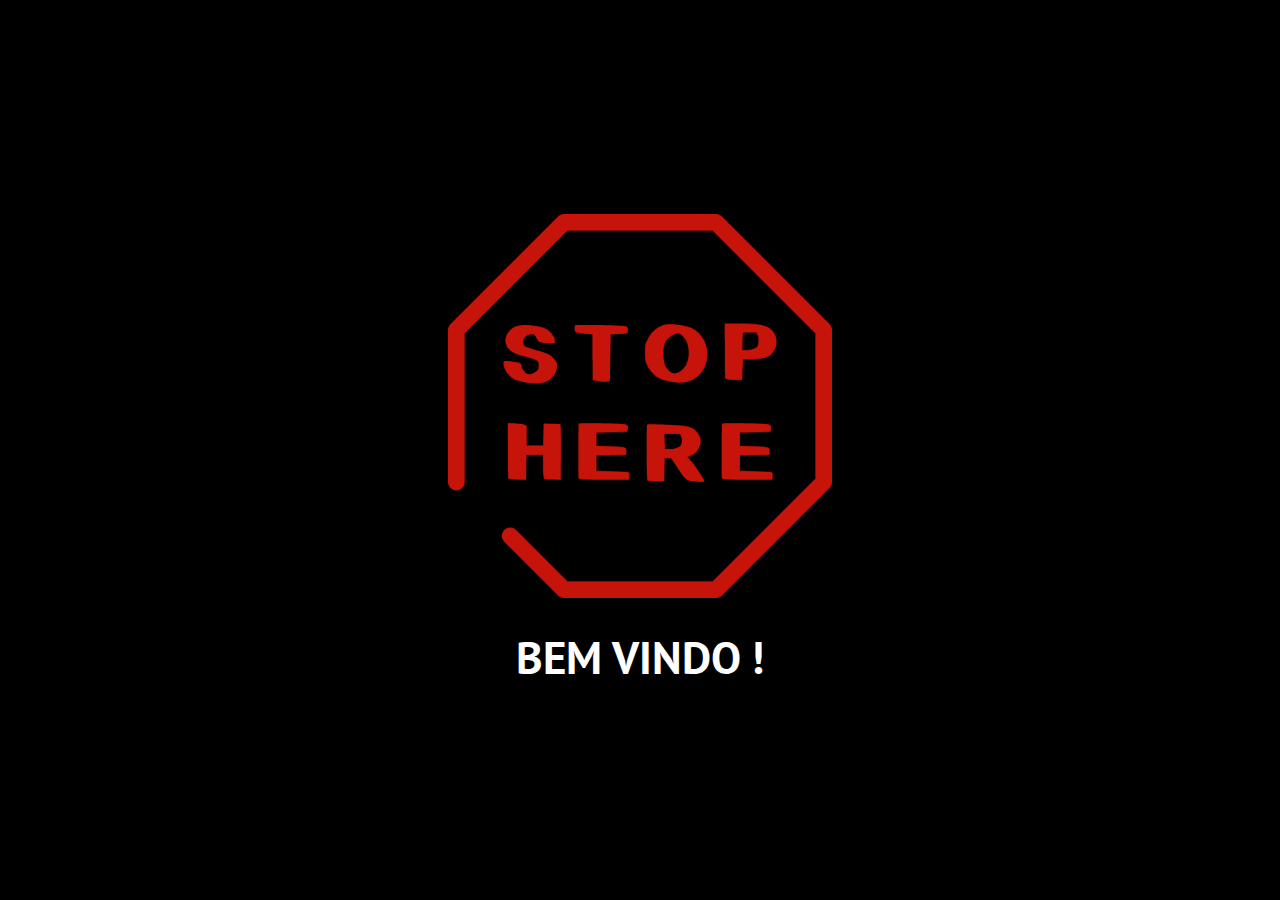
<file: index.html>
<!DOCTYPE html>
<html lang="en">
<head>
    <meta charset="UTF-8">
    <meta name="viewport" content="width=device-width, initial-scale=1.0">
    <title>STOP HERE - BEM VINDO</title>
    <link rel="stylesheet" href="style.css">
    <link rel="shortcut icon" href="favIcon.png" type="image/x-icon">
    
    <script>
        var loadVar;
        
        function loadFunc() {
            loadVar = setTimeout(showPage, 1800); // tempo de loading
        }
        
        function showPage() {
        document.getElementById("loader").style.display = "none";
        document.getElementById("homeDiv").style.display = "block";
        }

        function valida_form (){
            if(document.getElementById("placa").value == ""){
                alert('Por favor, informe sua placa!');
                document.getElementById("placa").focus();
                return false
            }
            else if (document.getElementById("modelo").value == ""){
                alert('Por favor, informe o modelo!');
                document.getElementById("modelo").focus();
                return false
            }
            else if (termos.checked == false ){
                alert('Para continuar é preciso aceitar os Termos de compromisso');
                return false
            }
            else window.location.href = "find.html"
        }

    </script>

</head>
<body onload="loadFunc()">
    <div class="container" id="loader">
        <div class="box">
            <img class="logoInic" src="logo/logoInic.png" alt="Logo inicial">
            <p class="title">BEM VINDO !</p>
        </div>
    </div>

    <div style="display:none;" id="homeDiv">
        <header class="menu">
            <a href="index.html"><img src="logo/logoMenu.png" alt="Logo"></a>
        </header>
        <hr>
        <section>
            <div class="box">
                <p class="infor">Informações sobre seu veículo:</p>
                <label>Placa: </label>
                <input type="text" class="placa" id="placa" name="placa"/>
                <label>Modelo: </label>
                <input type="text" class="placa" id="modelo" name="placa"/>
                <div class="termos" >
                    <input type="checkbox" id="termos" name="termos"/>
                    Aceitar os <a href="termos.html">Termos de compromisso</a>
                </div>
                <button class="bntEntrar" onclick="valida_form ()"><b>BUSCAR</b></button>
            </div>
        </section>
    </div>

</html>
</file>
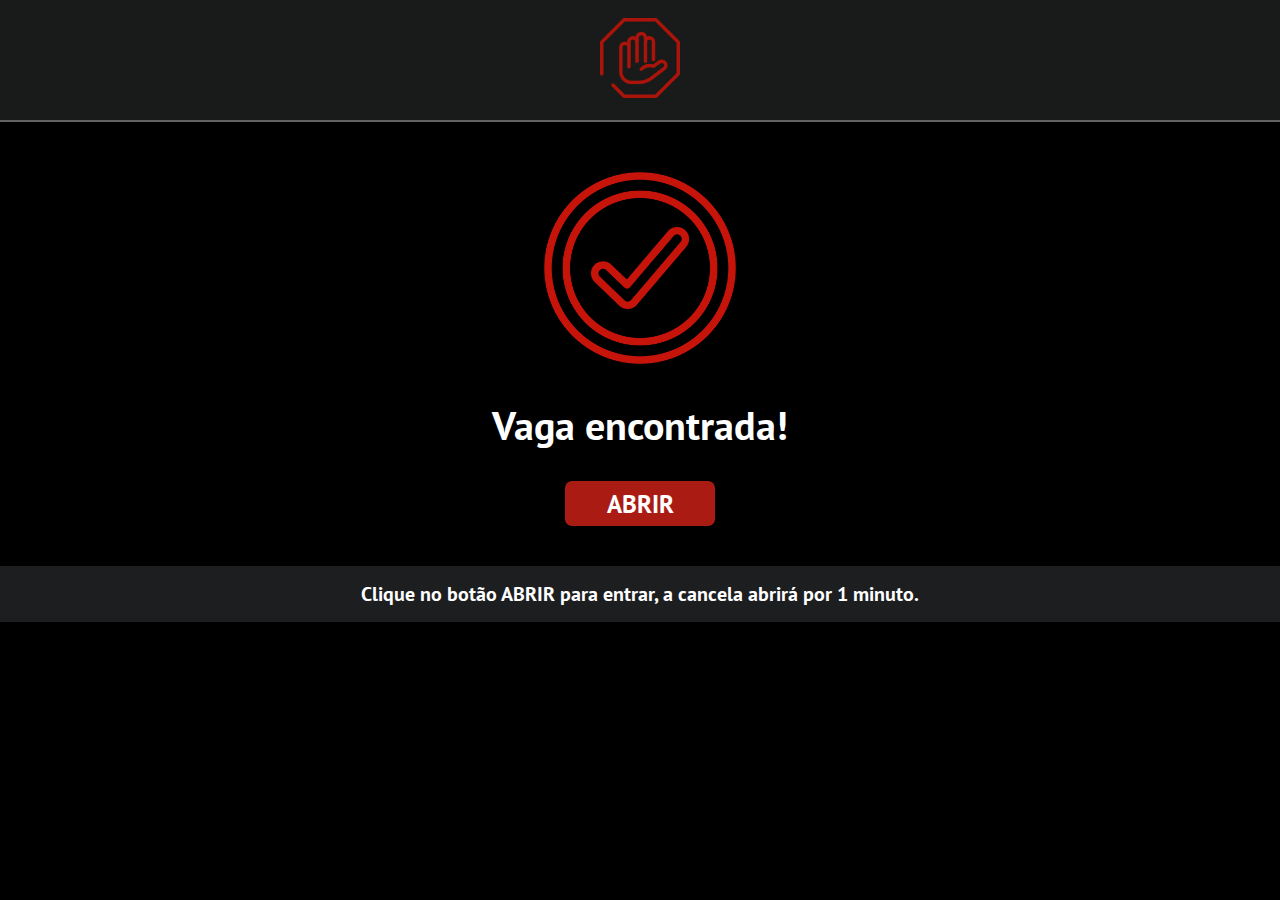
<file: find.html>
<!DOCTYPE html>
<html>
<head>
    <meta charset="UTF-8">
    <meta name="viewport" content="width=device-width, initial-scale=1.0">
    <meta http-equiv="X-UA-Compatible" content="ie=edge">
    <link rel="stylesheet" href="style.css">
    <link rel="shortcut icon" href="favIcon.png" type="image/x-icon">
    
    <title>STOP HERE</title>

    <script>
        function proxPag(){
            window.location.href = "resume.html"
        }
    </script>
</head>

<body>
    <header class="menu">
        <a href=index.html><img src="logo/logoMenu.png" alt="Logo"></a>

    </header>
    <hr>
    <section>
        
        <div class="box">
            <img src="logo/found.png" class="alert">
            <p class="tAlert"><b>Vaga encontrada!</p>
            <button class="bntEntrar mb40" onclick="proxPag()"><b>ABRIR</button>
        </div>
        
        <!--
        <div class="box">
            <img src="logo/alert.png" class="alert">
            <p class="tAlert"><b>
                Desculpe!
                <br>
                Estamos sem vagas no momento!
            </p>
        </div>
        -->
        
    </section>
    <div class="rodp">
        <p>Clique no botão ABRIR para entrar, a cancela abrirá por 1 minuto.</b></p>
    </div>
</body>

</html>
</file>
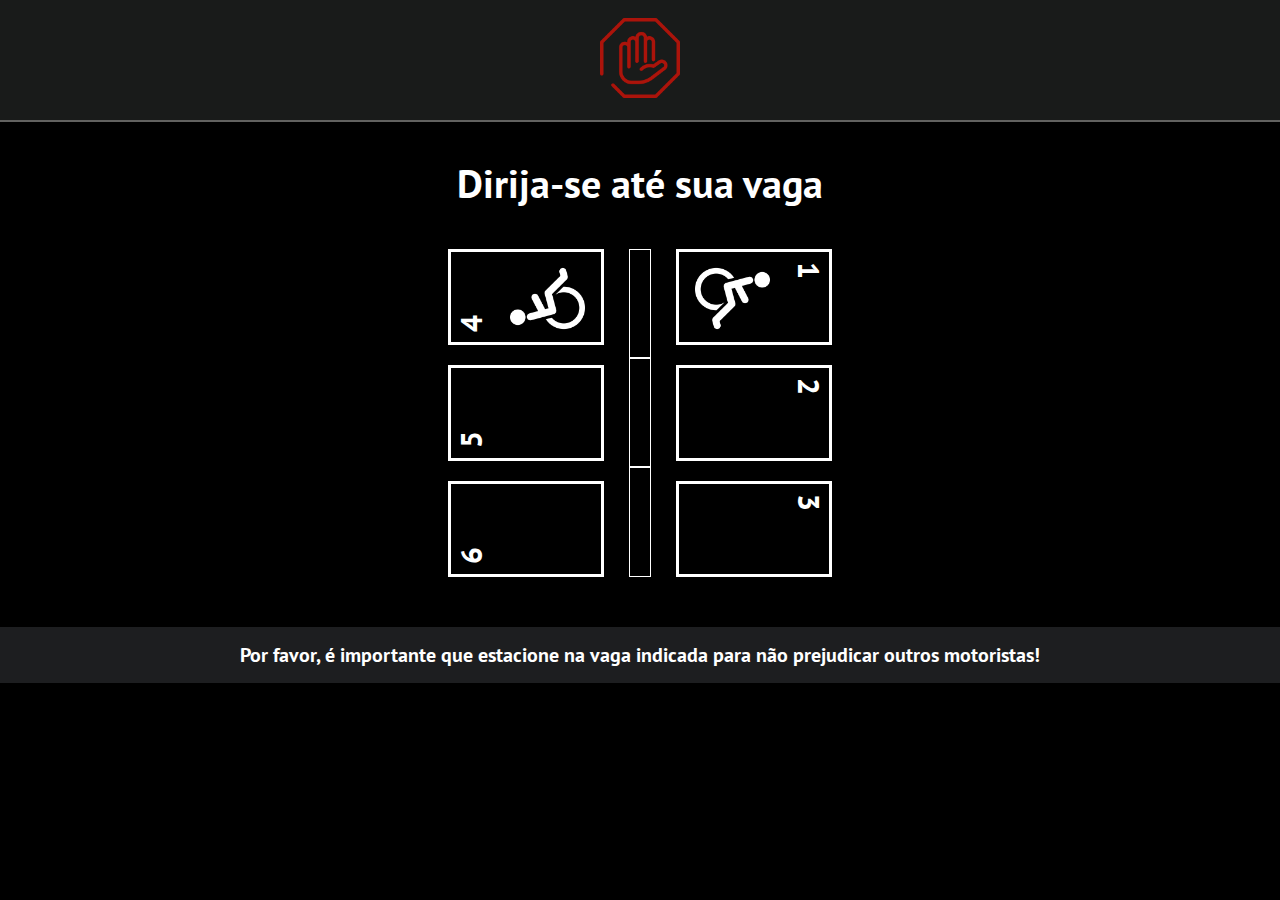
<file: resume.html>
<!DOCTYPE html>
<html>
<head>
    <meta charset="UTF-8">
    <meta name="viewport" content="width=device-width, initial-scale=1.0">
    <meta http-equiv="X-UA-Compatible" content="ie=edge">
    <link rel="stylesheet" href="style.css">
    <link rel="shortcut icon" href="favIcon.png" type="image/x-icon">
    
    <title>STOP HERE - TICKET VIRTUAL</title>

    <script>
            var loadVar;
            
            function loadFunc() {
                loadVar = setTimeout(showPage, 3500); // tempo de loading
            }
            
            function showPage() {
            document.getElementById("indic").style.display = "none";
            document.getElementById("ticket").style.display = "block";
            }

    </script>
    
</head>

<body onload="loadFunc()">
    <header class="menu">
        <a href=index.html><img src="logo/logoMenu.png" alt="Logo"></a>
    </header>
    <hr>

    <div id="indic">
        <section>
            <div class="box">
                <p class="tAlert"><b>Dirija-se até sua vaga</p>
                
                <div class="map">
                    <div class="esq">
                        <div class="unit">
                            <div class="rot">
                                4
                            </div>
                            <img src="logo/PcD.png" alt="PcD">
                        </div>
                        <div class="unit">
                            <div class="rot">
                                5
                            </div>
                        </div>
                        <div class="unit">
                            <div class="rot">
                                6
                            </div>
                        </div>
                    </div>
    
                    <div class="meio">
                        <div class="flex">
                            <div class="setor">
                                <div class="unitMeio"></div>
                                <div class="unitMeio"></div>
                                <div class="unitMeio "></div>
                            </div>
                        </div>
                    </div>
    
                    <div class="dir">
                        <div class="unitDir">
                            <div>
                                1
                            </div>
                            <img src="logo/PcD.png" alt="PcD">
                        </div>
                        <div class="unitDir">
                            <div>
                                2
                            </div>
                        </div>
                        <div class="unitDir">
                            <div>
                                3
                            </div>
                        </div>
                    </div>
                </div>
            </div> 
        </section>
        <div class="rodp mt30">
            <p>Por favor, é importante que estacione na 
            vaga indicada para não prejudicar outros 
            motoristas!</p>
        </div>
    </div> 

    <div style="display:none;" id="ticket"> 
        <section>
            <div class="box">
                <p>TICKET VIRTUAL</p>
                <div class="spaceTick">
                    <p>Sua vaga:</p>
                    <div class="spanDiv"><span style="vertical-align: sub">2</span></div>
                </div>
                <div class="spaceTick">
                    <p>Placa:</p>
                    <div class="spanDiv"><span style="vertical-align: sub">XXX-123</span></div>
                </div>
                <div class="spaceTick">
                    <p>Modelo:</p>
                    <div class="spanDiv"><span style="vertical-align: sub">XXXXX</span></div>
                </div>
                <div class="spaceTick">
                    <p>Tempo:</p>
                    <div class="spanDiv"><spanstyle="vertical-align: sub">00:00:00</span></div>
                </div>
                <div class="spaceTick">
                    <p>Valor:</p>
                    <div class="spanDiv"><span style="vertical-align: sub">R$ 00,00</span></div>
                </div>
                <button class="bntEntrar mb40"><b>ENCERRAR</button>
            </div>
                
        </section>
        <div class="rodp">
            <p>Funcionamento - 8:00 ás 22:00 <br/> <b>Ao clicar em encerrar,  a cancela abrirá por 1 minuto.</b></p>
        </div>
    </div>

</body>

</html>
</file>
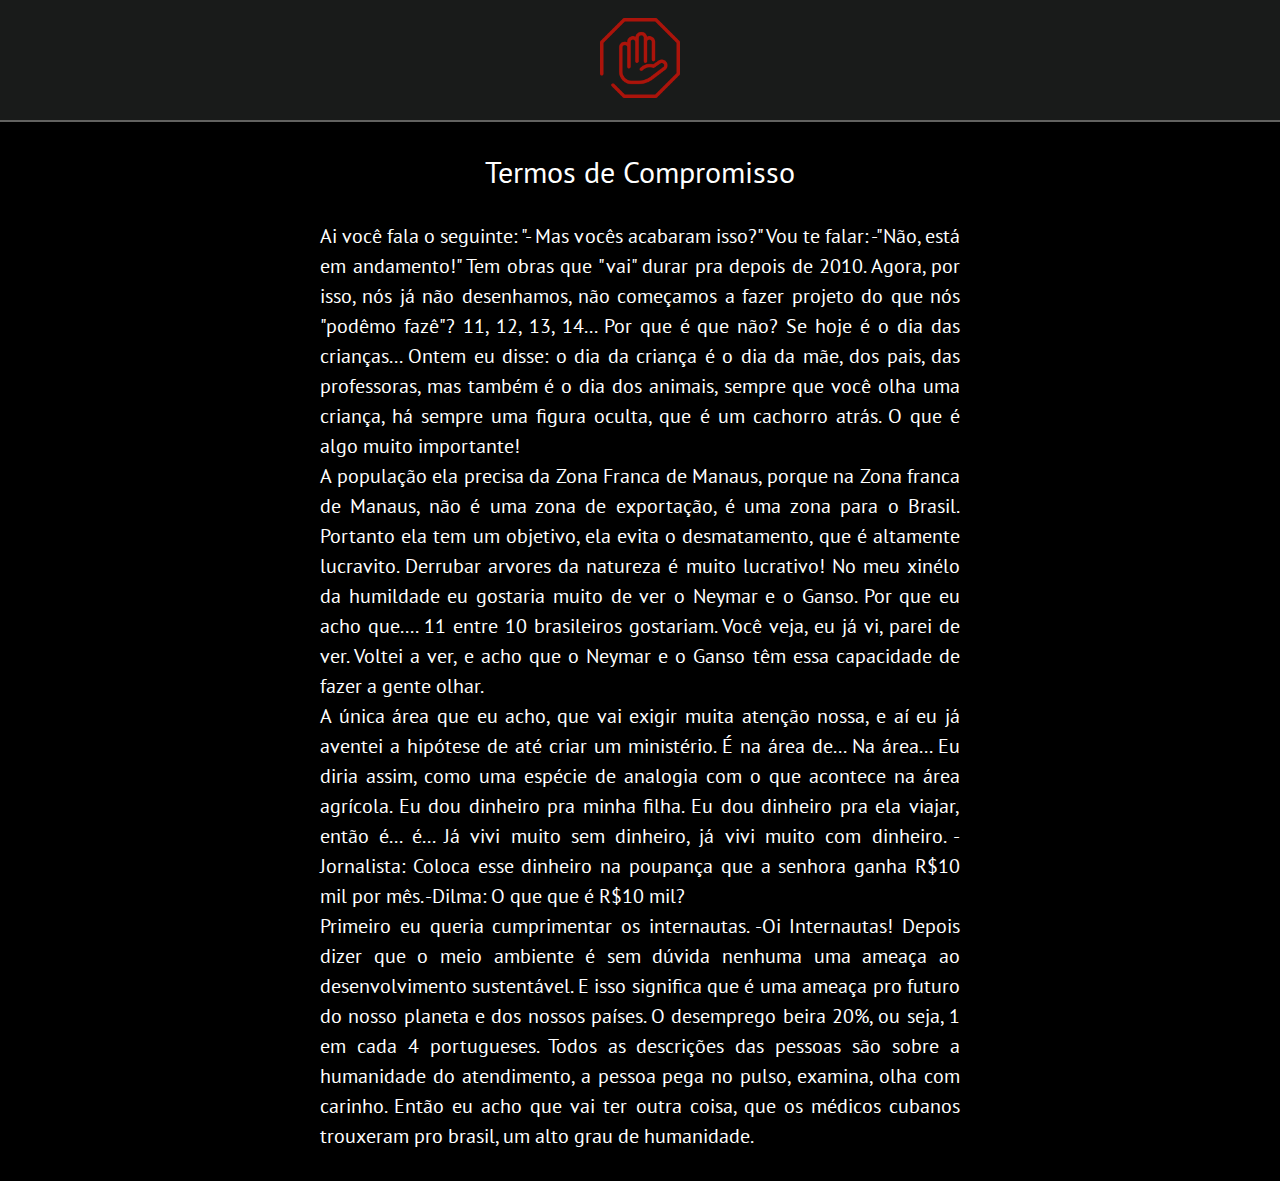
<file: termos.html>
<!DOCTYPE html>
<html lang="en">
<head>
    <meta charset="UTF-8">
    <meta name="viewport" content="width=device-width, initial-scale=1.0">
    <title>TERMOS DE COMPROMISSO - STOP HERE</title>
    <link rel="stylesheet" href="style.css">
    <link rel="shortcut icon" href="favIcon.png" type="image/x-icon">
</head>
<body>
    <header class="menu">
        <a href=index.html><img src="logo/logoMenu.png" alt="Logo"></a>
    </header>
    <hr>

    <section>
        <div class="box">
            <p>
                Termos de Compromisso
            </p>
            <p class="parag" style="word-wrap: break-word">
                Ai você fala o seguinte: "- Mas vocês acabaram isso?" Vou te falar: -"Não, está em andamento!" Tem obras que "vai" durar pra depois de 2010. Agora, por isso, nós já não desenhamos, não começamos a fazer projeto do que nós "podêmo fazê"? 11, 12, 13, 14... Por que é que não?
                Se hoje é o dia das crianças... Ontem eu disse: o dia da criança é o dia da mãe, dos pais, das professoras, mas também é o dia dos animais, sempre que você olha uma criança, há sempre uma figura oculta, que é um cachorro atrás. O que é algo muito importante!
                <br>
                A população ela precisa da Zona Franca de Manaus, porque na Zona franca de Manaus, não é uma zona de exportação, é uma zona para o Brasil. Portanto ela tem um objetivo, ela evita o desmatamento, que é altamente lucravito. Derrubar arvores da natureza é muito lucrativo!
                No meu xinélo da humildade eu gostaria muito de ver o Neymar e o Ganso. Por que eu acho que.... 11 entre 10 brasileiros gostariam. Você veja, eu já vi, parei de ver. Voltei a ver, e acho que o Neymar e o Ganso têm essa capacidade de fazer a gente olhar.
                <br>
                A única área que eu acho, que vai exigir muita atenção nossa, e aí eu já aventei a hipótese de até criar um ministério. É na área de... Na área... Eu diria assim, como uma espécie de analogia com o que acontece na área agrícola.
                Eu dou dinheiro pra minha filha. Eu dou dinheiro pra ela viajar, então é... é... Já vivi muito sem dinheiro, já vivi muito com dinheiro. -Jornalista: Coloca esse dinheiro na poupança que a senhora ganha R$10 mil por mês. -Dilma: O que que é R$10 mil?
                <br>
                Primeiro eu queria cumprimentar os internautas. -Oi Internautas! Depois dizer que o meio ambiente é sem dúvida nenhuma uma ameaça ao desenvolvimento sustentável. E isso significa que é uma ameaça pro futuro do nosso planeta e dos nossos países. O desemprego beira 20%, ou seja, 1 em cada 4 portugueses.
                Todos as descrições das pessoas são sobre a humanidade do atendimento, a pessoa pega no pulso, examina, olha com carinho. Então eu acho que vai ter outra coisa, que os médicos cubanos trouxeram pro brasil, um alto grau de humanidade.
                <br>
                <br>
            </p>
</body>
</html>
</file>
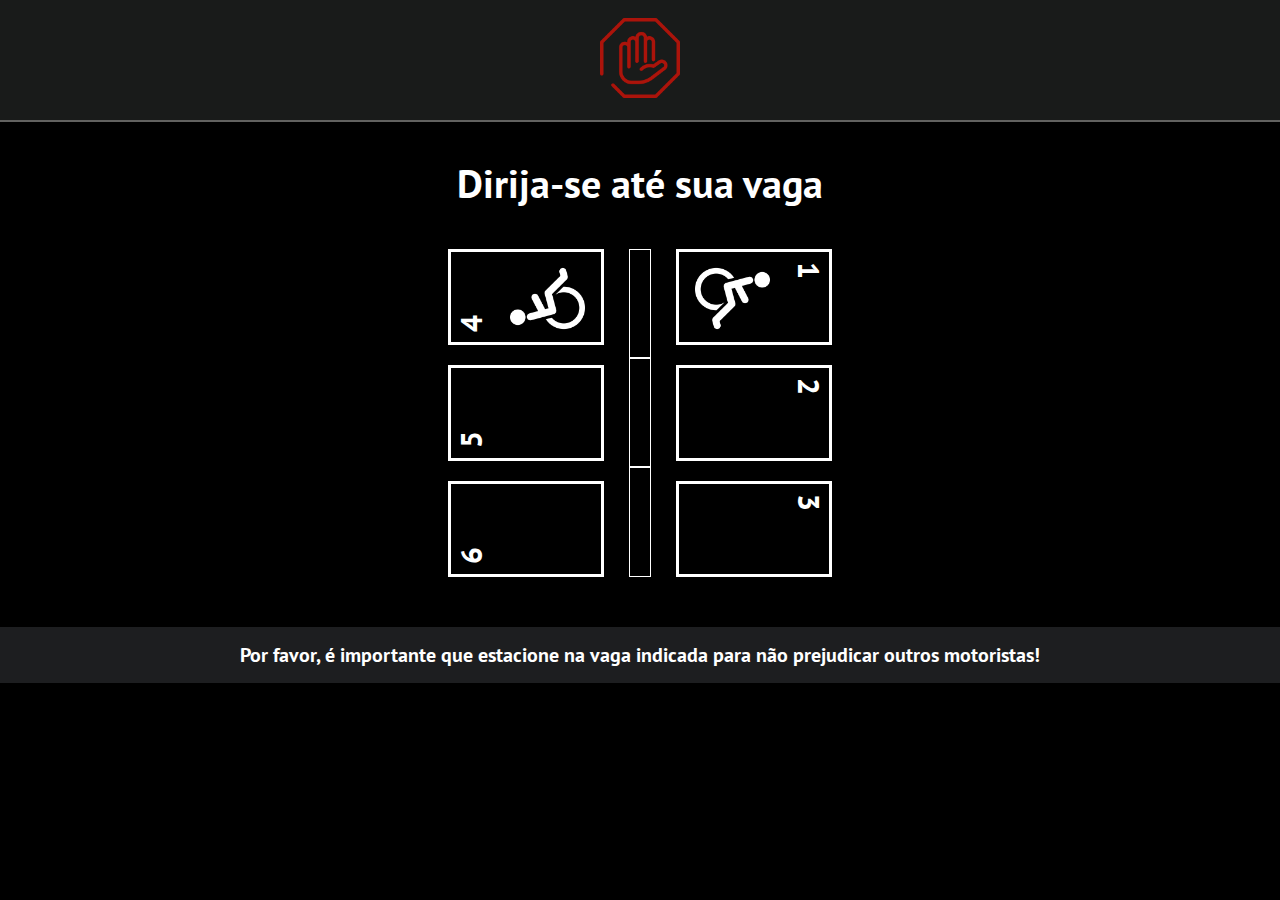
<file: vagas.html>
<!DOCTYPE html>
<html>
<head>
    <meta charset="UTF-8">
    <meta name="viewport" content="width=device-width, initial-scale=1.0">
    <meta http-equiv="X-UA-Compatible" content="ie=edge">
    <link rel="stylesheet" href="style.css">
    <link rel="shortcut icon" href="favIcon.png" type="image/x-icon">
    
    <title>STOP HERE - SUA VAGA</title>
</head>

</script>

<body>
    <header class="menu">
        <a href=index.html><img src="logo/logoMenu.png" alt="Logo"></a>
    </header>
    <hr>
    <section>
        <div class="box">
            <p class="tAlert"><b>Dirija-se até sua vaga</p>
            
            <div class="map">
                <div class="esq">
                    <div class="unit">
                        <div class="rot">
                            4
                        </div>
                        <img src="logo/PcD.png" alt="PcD">
                    </div>
                    <div class="unit">
                        <div class="rot">
                            5
                        </div>
                    </div>
                    <div class="unit">
                        <div class="rot">
                            6
                        </div>
                    </div>
                </div>

                <div class="meio">
                    <div class="flex">
                        <div class="setor">
                            <div class="unitMeio"></div>
                            <div class="unitMeio"></div>
                            <div class="unitMeio "></div>
                        </div>
                    </div>
                </div>

                <div class="dir">
                    <div class="unitDir">
                        <div>
                            1
                        </div>
                        <img src="logo/PcD.png" alt="PcD">
                    </div>
                    <div class="unitDir">
                        <div>
                            2
                        </div>
                    </div>
                    <div class="unitDir">
                        <div>
                            3
                        </div>
                    </div>
                </div>
            </div>
        </div> 
    </section>
    <div class="rodp mt30">
        <p>Por favor, é importante que estacione na 
        vaga indicada para não prejudicar outros 
        motoristas!</p>
    </div>
</body>

</html>
</file>
<file: style.css>
@import url('https://fonts.googleapis.com/css?family=PT+Sans&display=swap');

html {
    height: 100%;
    min-height: 100%;
}

.inic {
    background-image: url(bg/backgroundDesk.png) !important;
}

body{
    margin: 0;
    background-color: #000!important;
    background-repeat: round;
    font-family: "Pt Sans";
    color: #fff;
}
.container {
    width: 100vw;
    height: 100vh;
    display: flex;
    flex-direction: row;
    justify-content: center;
    align-items: center;
}

.box {
    width: 100%;
    height: 50%;
    display: flex;
    flex-direction: column;
    justify-content: center;
    align-items: center;

}

.title {
    font-weight: bold;
    font-size: 45px;
    margin: 0;
    margin-top: 30px;
}

.logoInic {
    width: 30%;
}


header{
    display: flex;
    align-items: center;
    justify-content: center;
    background-color: #191b1a;
    width: 100%;
    height: 120px;
    border: 0 50px;
}

header img {
    width: 80px;
}

hr {
    margin: 0;
    opacity: 0.5;
    border: 0.2px solid #c4c3bf;
    width: 100%;
}


section {
    display: flex;
    align-items: center;
    justify-content: space-around;
    font-size: 30px;
    margin-top: auto;
    margin-bottom: auto;
}

input {
    font-family: "Pt Sans";
    color: #fff;
    font-size: 20px;
}

.infor{
    margin-top: 30px;
    margin-bottom: 30px;
}

.placa{
    background-color: #191b1a;
    border: #fff 2px solid;
    border-radius: 10px;
    height: 30px;
    width: 250px;
    margin-bottom: 35px;
}

label{
    margin: 0;
    margin-bottom: 20px;
}

.bntEntrar{
    background-color: #aa1b13;
    color: #fff;
    border: 0;
    border-radius: 7px;
    font-size: 25px;
    font-family: "Pt Sans";
    height: 45px;
    width: 150px;
    margin-top: 10px;
}

.alert{
    width: 15%;
    height: 15%;
    margin-top: 50px;
}

.tAlert{
    margin: 35px 0 20px 0;
    font-size: 40px;
    text-align: center;
}

.rodp{
    width: 100%;
    background-color: #1d1e20;
    font-size: 20px;
    text-align: center;
}
.rodp p {
    padding: 15px 0;
    margin: 0;
}

.mb40 {
    margin-bottom: 40px;
}
.spanDiv {
    background-color: #191b1a;
    border: #fff 2px solid;
    border-radius: 12px;
    height: 40px;
    width: 150px;
    align-self: center;
    text-align: center;
    font-size: 25px;
}
.spaceTick{
    display: inline-flex;
    width: 23%;
    justify-content: space-between;
}
.termos{
    font-size: 20px;
    margin-bottom: 30px;
}

.termos a {
    color: #fff !important;
}

.parag{
    font-size: 20px;
    margin: 0 10% 0 10%;
    text-align: justify;
    word-wrap: break-word;
    LINE-HEIGHT: 30px;
    width: 50%;
}


/* ////////////////////////////////////// MAP VAGAS /////////////////////////////////// */

.unit{
    width: 150px;
    height: 90px;
    border: 3px solid;
    margin: 20px 0;
    writing-mode: vertical-lr;
    direction: ltr;
}

.rot{
    transform: rotate(180deg);
    padding-top: 10px;
    font-weight: bold;
}

.unitDir{
    width: 150px;
    height: 90px;
     border: 3px solid;
     margin: 20px 0;
     writing-mode: vertical-rl;
     direction: ltr;
 }

.unitDir div{
    padding-top: 10px;
    font-weight: bold;
}

.unitMeio{
    height: 107.2px;
    width: 20px;
    border: 1px solid;
}


.map {
    display: flex;
}

.mt20{
    margin-top: 20px;
}
.mb20{
    margin-bottom: 20px;
}

.mr25{
    margin-right: 25px;
}

.ml25{
    margin-left: 25px;
}

.mt30{
    margin-top: 30px;
}

.rotate{
    transform: rotate(270deg);
}

.flex{
    display: flex;
    margin-top: 20px;
}

.unit img{
    width: 75px;
    transform: rotate(-90deg);
    margin: 9px 0 0 20px;
}

.unitDir img{
    width: 75px;
    transform: rotate(90deg);
    margin: 9px 20px 0;
}
.meio{
    margin: 0 25px;
}


/* ////////////////////////////////////// RESPONSIVE /////////////////////////////////// */

/* Small devices (landscape phones, 576px and up) */
@media (max-width: 576px) { 
    .logoInic {
        width: 70%;
    }
    .title{
        font-size: 35px;
    }
    .inic {
        background-image: url(bg/backgroundDesk.png) !important;
        background-repeat: round;
    }
    .alert{
        width: 36%;
        height: 36%;
        margin-top: 70px;
    }
    
    .tAlert{
        margin: 14px 25px 35px 25px;
        font-size: 35px;
        text-align: center;
    }
    .rodp p {
        padding: 15px 15px;
        text-align: center;
        font-size: 15px;
    }
    .spaceTick{
        display: inline-flex;
        width: 85%;
        justify-content: space-between;
        font-size: 25px;
    }
    .spanDiv {
        background-color: #191b1a;
        border: #fff 2px solid;
        border-radius: 12px;
        height: 40px;
        width: 150px;
        align-self: center;
        text-align: center;
        font-size: 25px;
    }
    .parag{
        font-size: 19px;
        LINE-HEIGHT: 25px;
        width: 80%;
    }
}

@media (max-width: 375px) {
    .title{
        font-size: 30px;
    }
    p{
        margin: 20px 20px;
    }
    .termos{
        font-size: 18px;
    }

    .unit {
        width: 120px;
        height: 90px;
    }
    .unit img{
        margin: 9px 0 0 1px;
    }
    .meio{
        margin: 0 15px;
    }
    .unitMeio{
        width: 10px;
    }
    .unitDir {
        width: 120px;
        height: 90px;
    }
    .unitDir img{
        margin: 9px 1px 0;
    }

}

@media (max-width: 320px) {
    .title{
        font-size: 25px;
    }
    .termos{
        font-size: 15px;
    }
}
</file>
